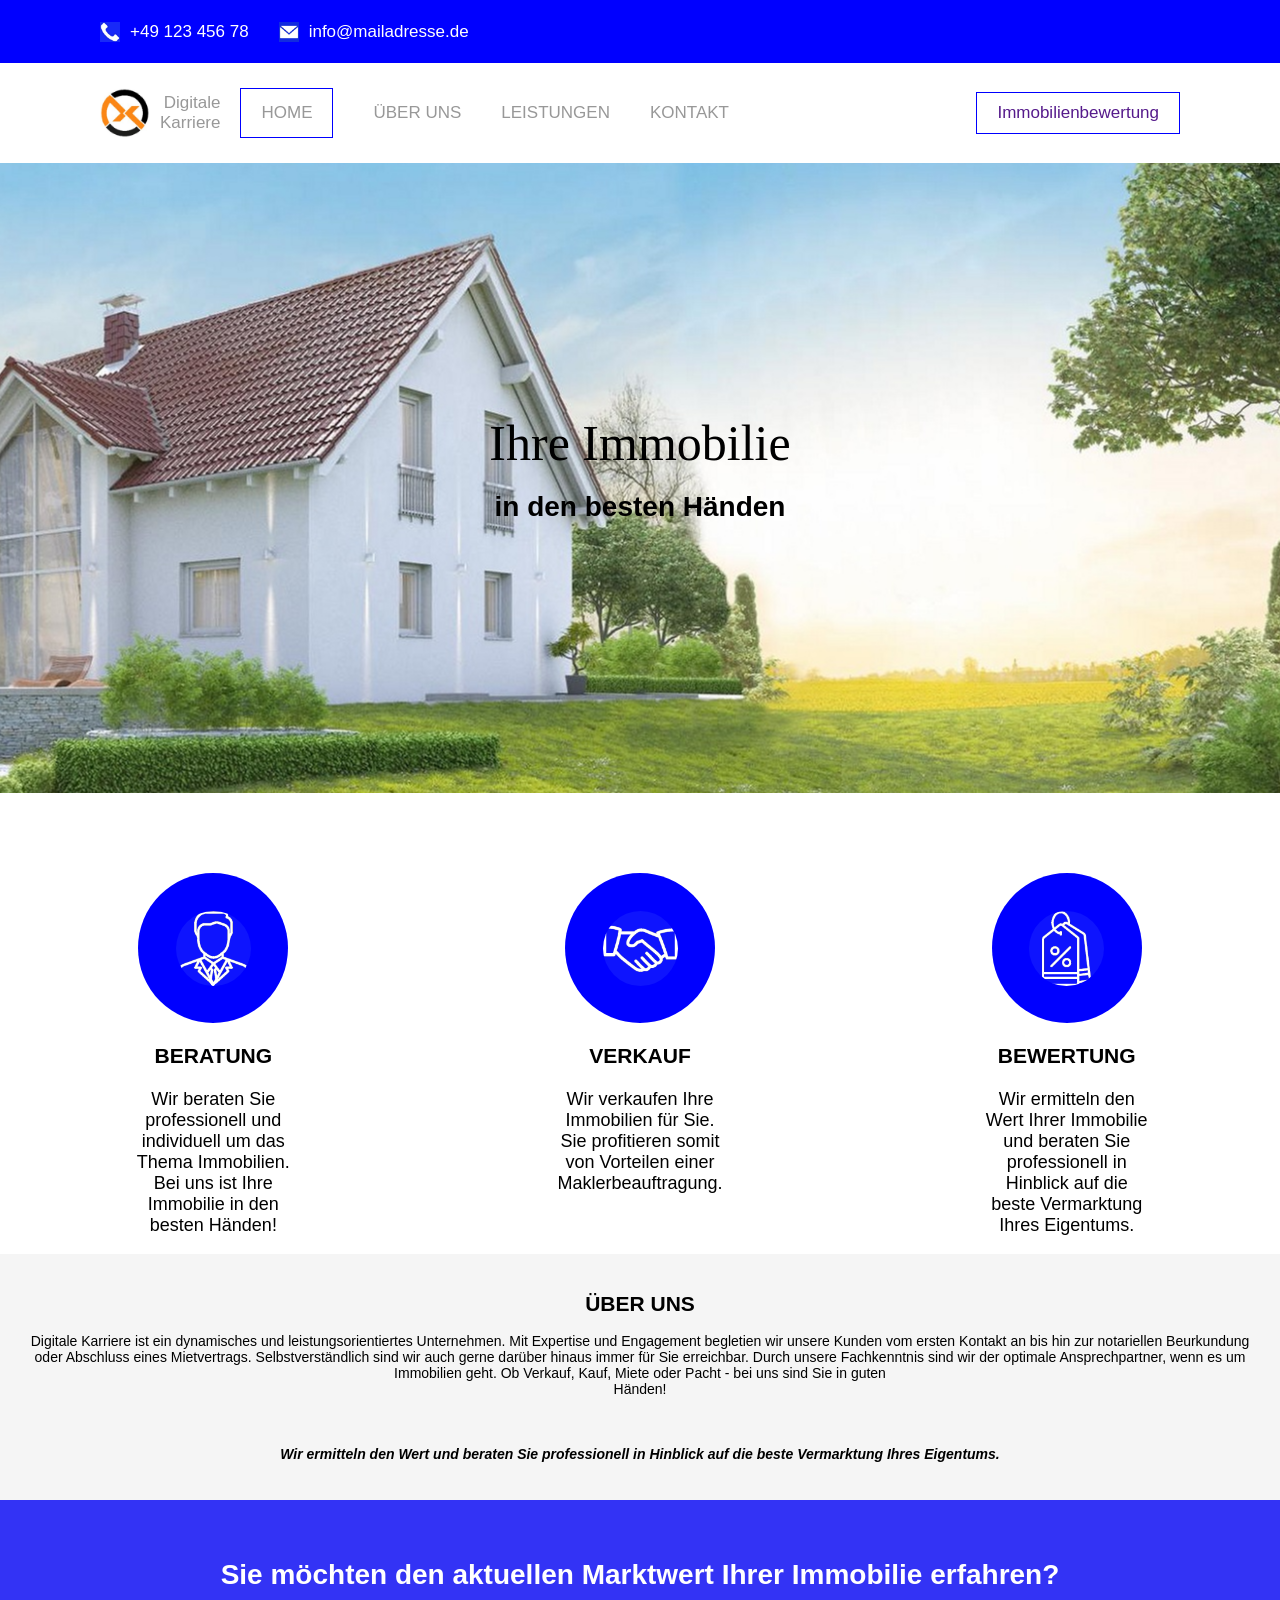
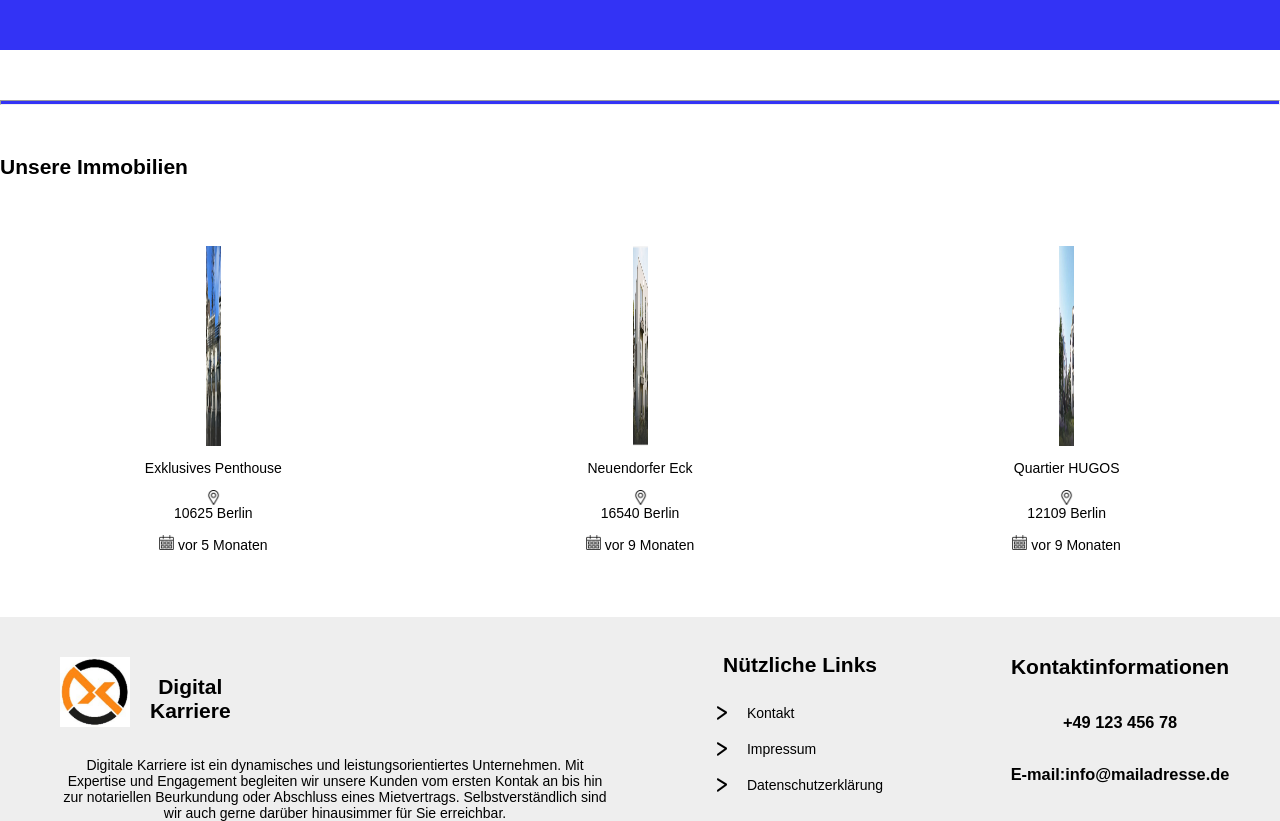
<file: index.html>
<!DOCTYPE html>
<html>
  <head>
    <title>immo-website</title>
    <link rel="stylesheet" href="style.css">
  </head>
  <body>


        <!--               Navbar                   -->

      <nav>
        <div class="container">

          <a href=""><img src="telephone.png">+49 123 456 78</a>
          <a href=""><img src="mail.png">info@mailadresse.de</a>

        </div>

        <div class="menu">

          <div class="menuContainer">

            <div class="menuPunkte">
              <a href=""><img src="digitale.png">Digitale<br>Karriere</a>
              <a href="">HOME</a>
              <a href="">ÜBER UNS</a>
              <a href="">LEISTUNGEN</a>
              <a href="">KONTAKT</a>
            </div>

            <div class="bewertung">
              <a href="">Immobilienbewertung</a>

            </div>

          </div>

        </div>
      </nav>



       <!--====     menu     ====-->




      <div class="wrapper">

        <div class="bildContainer">

        <span>Ihre Immobilie</span>
        <h1>in den besten Händen</h3>

        </div>

        <section>
        <div class="card">
          <div class="imageSizing">
            <img src="beratung.png">
          </div>
          <div class="cardText">
            <h3>BERATUNG</h3>
            <p>Wir beraten Sie professionell und
              individuell um das Thema Immobilien.
              Bei uns ist Ihre Immobilie in den
              besten Händen!</p>
          </div>
        </div>
        <div class="card">
          <div class="imageSizing">
            <img src="verkauf.png">
          </div>
          <div class="cardText">
            <h3>VERKAUF</h3>
            <p>Wir verkaufen Ihre Immobilien für Sie.
              Sie profitieren somit von Vorteilen einer
              Maklerbeauftragung.</p>
          </div>
        </div>
        <div class="card">
          <div class="imageSizing">
            <img src="bewertung.png">
          </div>
          <div class="cardText">
            <h3>BEWERTUNG</h3>
            <p>Wir ermitteln den Wert Ihrer Immobilie
              und beraten Sie professionell in Hinblick
              auf die beste Vermarktung Ihres Eigentums.</p>
          </div>
        </div>

      </section>





      <section2>
        <div class="überuns">
          <div class="überuns_top">
            <h2>ÜBER UNS</h2>
            <p>Digitale Karriere ist ein dynamisches und leistungsorientiertes Unternehmen. Mit Expertise und Engagement begletien wir unsere Kunden vom ersten Kontakt an
              bis hin zur notariellen Beurkundung oder Abschluss eines Mietvertrags. Selbstverständlich sind wir auch gerne darüber hinaus immer für Sie erreichbar.
              Durch unsere Fachkenntnis sind wir der optimale Ansprechpartner, wenn es um Immobilien geht. Ob Verkauf, Kauf, Miete oder Pacht - bei uns sind Sie in guten
              <br> Händen!
            </p>
            <br>
            <h4><em>Wir ermitteln den Wert und beraten Sie professionell in Hinblick auf die beste Vermarktung Ihres Eigentums.</em></h4>
          </div>
          <div class="überuns_bottom">
            <h1>Sie möchten den aktuellen Marktwert Ihrer Immobilie erfahren? </h1>
          </div>
        </div>
      </section2>
      
      <hr>
      <h2>Unsere Immobilien</h2>

      <div class="bilderhaus">
       <div class="box">
           <img class="foto" src="firstfoto.png">
           <p>Exklusives Penthouse</p>
           <img src="platzhalter.png" > <span>10625 Berlin</span>
           <p>
             <img src="veranstaltung.png"> vor 5 Monaten
           </p>
        </div>
        <div class="box">
          <img class="foto" src="secondfoto.png">
          <p>Neuendorfer Eck</p>
          <img src="platzhalter.png" > <span>16540 Berlin</span>
          <p>
            <img src="veranstaltung.png"> vor 9 Monaten
          </p>
        </div>
        <div class="box">
          <img class="foto" src="thirdfoto.png">
          <p>Quartier HUGOS</p>
          <img src="platzhalter.png" > <span>12109 Berlin</span>
          <p>
            <img src="veranstaltung.png"> vor 9 Monaten
          </p>
        </div>
     </div>
    </div>




    </div>

    <footer>

      <div class="spalte1">
        <div>
          <a href=""><img src="digitale.png"></a>
          <h2>Digital<br>Karriere</h2>
        </div>
        <div>
          <span>Digitale Karriere ist ein dynamisches und leistungsorientiertes Unternehmen.
            Mit Expertise und Engagement begleiten wir unsere Kunden vom ersten Kontak an
            bis hin zur notariellen Beurkundung oder Abschluss eines Mietvertrags. Selbstverständlich
            sind wir auch gerne darüber hinausimmer für Sie erreichbar.</span>
        </div>
      </div>
    


      <div class="spalte2">
      <h2>Nützliche Links</h2>
      <a href=""><img src="symbol.png">Kontakt</a>
      <a href=""><img src="symbol.png">Impressum</a>
      <a href=""><img src="symbol.png">Datenschutzerklärung</a>
      </div>


      <div class="spalte3">

        <h2>Kontaktinformationen</h2>

        <h3>+49 123 456 78</h3>
        <h3>E-mail:info@mailadresse.de</h3>

      </div>


    </footer>

  </body>
</html>
</file>
<file: style.css>
*{box-sizing: border-box;}
body {margin: 0; padding: 0; font-family: Arial; font-size: 14px;}


nav
{
  display: flex;
  justify-content: center;
  flex-direction: row;
  flex-wrap: wrap;
  width: 100%;

}

.container{
  width: 100%;

  display: flex;
  background-color: blue;
  height: 7vh;
  display:flex;
  flex-direction:row;

}

.container a{
  padding-left: 100px;
  font-size: 17px;
  text-decoration: none;
  color: white;
  display: flex;
  align-items: center;

}
.container a:last-child{
  margin-left: -70px;
}


.container a img{
  width: 20px;
  margin-right: 10px;
}

/* ========  MENU  ======== */
.menu
{
  width: 100%;
  height: 100px;

  display: flex;
  justify-content: space-between;
  align-items: center;
  flex-direction:row;

  background-color: white;


}

.menuContainer
{
	display: flex;
  justify-content: space-between;
  align-items: center;
  flex-direction:row;
	width: 100%;
  color:blue;
}

.menuContainer a{
  font-size: 17px;
  text-decoration: none;
  display: flex;
  align-items: center;
}

.menuPunkte
{
  display: flex;
  justify-content:flex-start;
	color: white;
	text-align: right;

}

.menuPunkte a
{
	color:#989898;
	text-decoration: none;
	padding-left: 40px;
}

.menuPunkte a img{
  width: 50px;
  margin-right: 10px;
}

.menuPunkte a:first-child{
  margin-left: 60px;
}

.bewertung{
  display: flex;
  justify-content:flex-start;
  padding: 10px 20px;
	color: black;
	text-align: right;
  margin-right: 100px;
  border:1px solid blue;
}

.menuPunkte a:nth-child(2){
  border:1px solid blue;
  padding: 0 20px;
  margin-left: 20px;
}

/*=========================*/
/*          WRAPPER        */

.bildContainer{
  display:flex;
  justify-content: center;
  align-items: center;
  flex-direction:column;
  height: 70vh;
  background:#FFF url("hausBild.png") no-repeat center center;
}

.bildContainer span{
  font-size: 50px;
  font-family: Arial Black;
}



section{
  display: flex;
  flex-wrap:wrap;
  width: 100%;
  margin-top: 80px;
}

.card{
  flex: 2 1 200px;
  display: flex;
  flex-direction: column;
  align-items: center;
  text-align: center;
  padding: 50px;
  font-size: 18px;
  padding: 0 130px;

}
.imageSizing{
  display: flex;
  align-items: center;
  justify-content:center;
  background-color: blue;
  width: 150px;
  height: 150px;
  border-radius: 256px;
}
.imageSizing img{

  border-radius: 80px;
  width: 50%;
  height: auto;
}




@media only screen and (max-width: 900px) {


    .column-first {width: 100%;}

    .column-second {width: 100%;}

    .container a, .menuContainer a{
      font-size: 12px;
    }
    .menuPunkte a:first-child{
      margin-left: 0;
    }

    .menuPunkte a
    {
    	padding-left: 5px;
    }

    .card{
      font-size: 14px;
      padding: 20px;
    }
    .scrollbar{visibility: collapse;}
    }

    @media only screen and (max-width: 600px){
      .container a, .menuContainer a{
        font-size: 10px;
      }

      .card{
        font-size: 10px;
        padding: 10px;
      }

    }








    .überuns
    {
        display: flex;
        flex-direction: column;
        justify-content: center;
        text-align: center;
    }
    .überuns_top
    {
       background-color: rgb(245, 245, 245);
       padding: 20px;
    }
    .überuns_bottom
    {
        background-color: rgb(51, 51, 245);
        color: white;
        padding: 40px;
    }
    hr
    {
        height: 5px;
        background-color: rgb(51, 51, 245);
        margin: 50px 0 50px 0;
    }
    .bilderhaus
    {
        display: flex;
        width: 100%;
        flex-wrap: wrap;
    }
    .bilderhaus .box
    {
        margin: 30px 10px 30px 10px;
        display: flex;
        flex-direction: column;
        align-items: center;
        text-align: center;
        justify-content: center;
        flex: 1 1 100px;
        font-size: 14px;
        padding: 20px;
    }
    .box img
    {
        width: 15px;
    }
    .foto
    {
       width: 300px;
        height: 200px;
    }

    /*============  FOOTER  =======*/


    footer{
      display: flex;
      flex-direction: row;
      align-items: center;
      text-align: center;
      justify-content:space-between;
      background-color: #eeeeee;
    }



    



    .spalte1{
      width: 50%;
      display: flex;
      flex-direction: column;
      
      padding-left: 60px;
      padding-right: 30px;
      margin-top: 40px;
    }

    .spalte1 div{

      display: flex;
      justify-content:left;
    }

  


   

    .spalte1 img{
      width: 70px;
      margin-right: 20px;
      margin-bottom: 30px;

    }

    .spalte1 h3{
      display: flex;
      justify-content:left;
     
    }


    .spalte1 a{
      display: flex;
      justify-content:start;
      align-items: center;

    }

    .spalte1 img{

    }



    .spalte2 a{
      width: 25%;
      display: flex;
      justify-content: flex-start;
      padding: 10px 0;
      text-decoration: none;
      color: black;
    }


  .spalte2 img{

    width: 10px;
    margin-right: 20px;
  }

  .spalte2 h1{
    display:flex;
    flex direction: inline-block;
    padding-bottom: 15px;
  }

    .spalte3{
      width: 25%;
      display: flex;
      flex-direction:column;
      justify-content: flex-start;

    }
</file>
